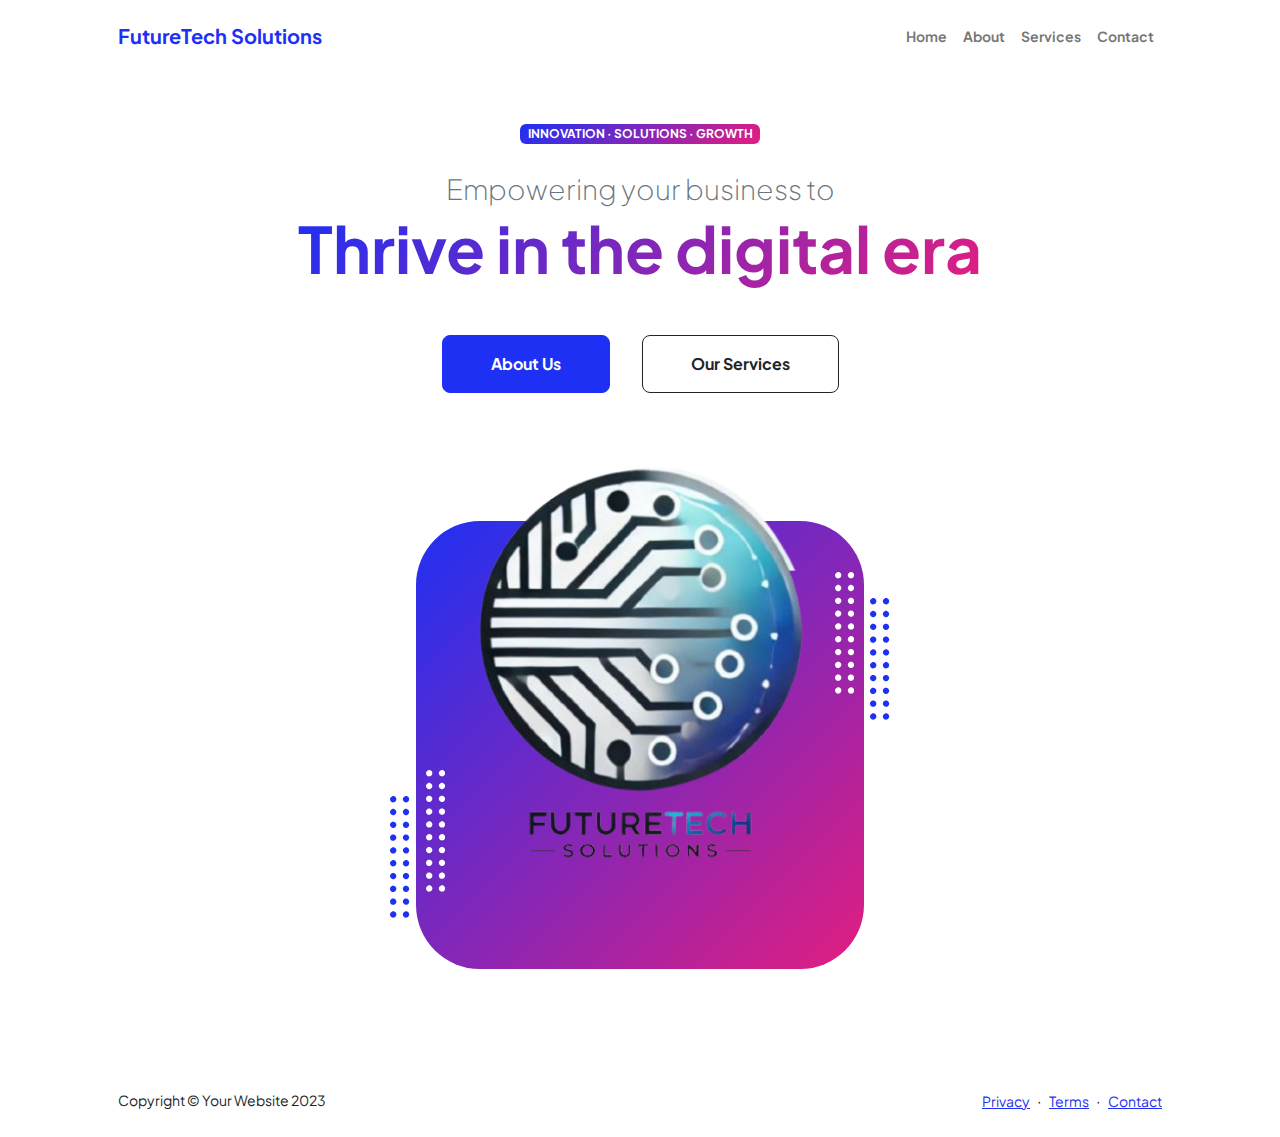
<file: S70371- lab 8 exercise/index.html>
<!DOCTYPE html>
<html lang="en">
    <head>
        <meta charset="utf-8" />
        <meta name="viewport" content="width=device-width, initial-scale=1, shrink-to-fit=no" />
        <meta name="description" content="FutureTech Solutions" />
        <meta name="author" content="FutureTech Solutions" />
        <title>FutureTech Solutions</title>
        <!-- Favicon-->
        <link rel="icon" type="image/x-icon" href="assets/favicon.ico" />
        <!-- Custom Google font-->
        <link rel="preconnect" href="https://fonts.googleapis.com" />
        <link rel="preconnect" href="https://fonts.gstatic.com" crossorigin />
        <link href="https://fonts.googleapis.com/css2?family=Plus+Jakarta+Sans:wght@100;200;300;400;500;600;700;800;900&amp;display=swap" rel="stylesheet" />
        <!-- Bootstrap icons-->
        <link href="https://cdn.jsdelivr.net/npm/bootstrap-icons@1.8.1/font/bootstrap-icons.css" rel="stylesheet" />
        <!-- Core theme CSS (includes Bootstrap)-->
        <link href="css/styles.css" rel="stylesheet" />
    </head>
    <body class="d-flex flex-column h-100">
        <main class="flex-shrink-0">
            <!-- Navigation-->
            <nav class="navbar navbar-expand-lg navbar-light bg-white py-3">
                <div class="container px-5">
                    <a class="navbar-brand" href="index.html"><span class="fw-bolder text-primary">FutureTech Solutions</span></a>
                    <button class="navbar-toggler" type="button" data-bs-toggle="collapse" data-bs-target="#navbarSupportedContent" aria-controls="navbarSupportedContent" aria-expanded="false" aria-label="Toggle navigation"><span class="navbar-toggler-icon"></span></button>
                    <div class="collapse navbar-collapse" id="navbarSupportedContent">
                        <ul class="navbar-nav ms-auto mb-2 mb-lg-0 small fw-bolder">
                            <li class="nav-item"><a class="nav-link" href="index.html">Home</a></li>
                            <li class="nav-item"><a class="nav-link" href="about.html">About</a></li>
                            <li class="nav-item"><a class="nav-link" href="services.html">Services</a></li>
                            <li class="nav-item"><a class="nav-link" href="contact.html">Contact</a></li>
                        </ul>
                    </div>
                </div>
            </nav>
            <!-- Header-->
            <header class="py-5">
                <div class="container px-5 pb-5">
                    <div class="row gx-5 align-items-center">
                        <div class="col-xxl-5">
                            <!-- Header text content-->
                            <div class="text-center text-xxl-start">
                                <div class="badge bg-gradient-primary-to-secondary text-white mb-4"><div class="text-uppercase">Innovation &middot; Solutions &middot; Growth</div></div>
                                <div class="fs-3 fw-light text-muted">Empowering your business to</div>
                                <h1 class="display-3 fw-bolder mb-5"><span class="text-gradient d-inline">Thrive in the digital era</span></h1>
                                <div class="d-grid gap-3 d-sm-flex justify-content-sm-center justify-content-xxl-start mb-3">
                                    <a class="btn btn-primary btn-lg px-5 py-3 me-sm-3 fs-6 fw-bolder" href="about.html">About Us</a>
                                    <a class="btn btn-outline-dark btn-lg px-5 py-3 fs-6 fw-bolder" href="services.html">Our Services</a>
                                </div>
                            </div>
                        </div>
                        <div class="col-xxl-7">
                            <!-- Header profile picture-->
                            <div class="d-flex justify-content-center mt-5 mt-xxl-0">
                                <div class="profile bg-gradient-primary-to-secondary">
                                    <!-- TIP: For best results, use a photo with a transparent background like the demo example below-->
                                    <!-- Watch a tutorial on how to do this on YouTube (link)-->
                                    <img class="profile-img logo-resize" src="logo.png" alt="..." />
                                    <div class="dots-1">
                                        <!-- SVG Dots-->
                                        <svg version="1.1" xmlns="http://www.w3.org/2000/svg" xmlns:xlink="http://www.w3.org/1999/xlink" x="0px" y="0px" viewBox="0 0 191.6 1215.4" style="enable-background: new 0 0 191.6 1215.4" xml:space="preserve">
                                            <g transform="translate(0.000000,1280.000000) scale(0.100000,-0.100000)">
                                                <path d="M227.7,12788.6c-105-35-200-141-222-248c-43-206,163-412,369-369c155,32,275,190,260,339c-11,105-90,213-190,262        C383.7,12801.6,289.7,12808.6,227.7,12788.6z"></path>
                                                <path d="M1507.7,12788.6c-151-50-253-216-222-362c25-119,136-230,254-255c194-41,395,142,375,339c-11,105-90,213-190,262        C1663.7,12801.6,1569.7,12808.6,1507.7,12788.6z"></path>
                                                <path d="M227.7,11508.6c-105-35-200-141-222-248c-43-206,163-412,369-369c155,32,275,190,260,339c-11,105-90,213-190,262        C383.7,11521.6,289.7,11528.6,227.7,11508.6z"></path>
                                                <path d="M1507.7,11508.6c-151-50-253-216-222-362c25-119,136-230,254-255c194-41,395,142,375,339c-11,105-90,213-190,262        C1663.7,11521.6,1569.7,11528.6,1507.7,11508.6z"></path>
                                                <path d="M227.7,10228.6c-105-35-200-141-222-248c-43-206,163-412,369-369c155,32,275,190,260,339c-11,105-90,213-190,262        C383.7,10241.6,289.7,10248.6,227.7,10228.6z"></path>
                                                <path d="M1507.7,10228.6c-105-35-200-141-222-248c-43-206,163-412,369-369c155,32,275,190,260,339c-11,105-90,213-190,262        C1663.7,10241.6,1569.7,10248.6,1507.7,10228.6z"></path>
                                                <path d="M227.7,8948.6c-105-35-200-141-222-248c-43-206,163-412,369-369c155,32,275,190,260,339c-11,105-90,213-190,262        C383.7,8961.6,289.7,8968.6,227.7,8948.6z"></path>
                                                <path d="M1507.7,8948.6c-105-35-200-141-222-248c-43-206,163-412,369-369c155,32,275,190,260,339c-11,105-90,213-190,262        C1663.7,8961.6,1569.7,8968.6,1507.7,8948.6z"></path>
                                                <path d="M227.7,7668.6c-105-35-200-141-222-248c-43-206,163-412,369-369c155,32,275,190,260,339c-11,105-90,213-190,262        C383.7,7681.6,289.7,7688.6,227.7,7668.6z"></path>
                                                <path d="M1507.7,7668.6c-105-35-200-141-222-248c-43-206,163-412,369-369c155,32,275,190,260,339c-11,105-90,213-190,262        C1663.7,7681.6,1569.7,7688.6,1507.7,7668.6z"></path>
                                                <path d="M227.7,6388.6c-105-35-200-141-222-248c-43-206,163-412,369-369c155,32,275,190,260,339c-11,105-90,213-190,262        C383.7,6401.6,289.7,6408.6,227.7,6388.6z"></path>
                                                <path d="M1507.7,6388.6c-105-35-200-141-222-248c-43-206,163-412,369-369c155,32,275,190,260,339c-11,105-90,213-190,262        C1663.7,6401.6,1569.7,6408.6,1507.7,6388.6z"></path>
                                                <path d="M227.7,5108.6c-105-35-200-141-222-248c-43-206,163-412,369-369c155,32,275,190,260,339c-11,105-90,213-190,262        C383.7,5121.6,289.7,5128.6,227.7,5108.6z"></path>
                                                <path d="M1507.7,5108.6c-105-35-200-141-222-248c-43-206,163-412,369-369c155,32,275,190,260,339c-11,105-90,213-190,262        C1663.7,5121.6,1569.7,5128.6,1507.7,5108.6z"></path>
                                                <path d="M227.7,3828.6c-105-35-200-141-222-248c-43-206,163-412,369-369c155,32,275,190,260,339c-11,105-90,213-190,262        C383.7,3841.6,289.7,3848.6,227.7,3828.6z"></path>
                                                <path d="M1507.7,3828.6c-105-35-200-141-222-248c-43-206,163-412,369-369c155,32,275,190,260,339c-11,105-90,213-190,262        C1663.7,3841.6,1569.7,3848.6,1507.7,3828.6z"></path>
                                                <path d="M227.7,2548.6c-105-35-200-141-222-248c-43-206,163-412,369-369c155,32,275,190,260,339c-11,105-90,213-190,262        C383.7,2561.6,289.7,2568.6,227.7,2548.6z"></path>
                                                <path d="M1507.7,2548.6c-105-35-200-141-222-248c-43-206,163-412,369-369c155,32,275,190,260,339c-11,105-90,213-190,262        C1663.7,2561.6,1569.7,2568.6,1507.7,2548.6z"></path>
                                                <path d="M227.7,1268.6c-105-35-200-141-222-248c-43-206,163-412,369-369c155,32,275,190,260,339c-11,105-90,213-190,262        C383.7,1281.6,289.7,1288.6,227.7,1268.6z"></path>
                                                <path d="M1507.7,1268.6c-105-35-200-141-222-248c-43-206,163-412,369-369c155,32,275,190,260,339c-11,105-90,213-190,262        C1663.7,1281.6,1569.7,1288.6,1507.7,1268.6z"></path>
                                            </g>
                                        </svg>
                                        <!-- END of SVG dots-->
                                    </div>
                                    <div class="dots-2">
                                        <!-- SVG Dots-->
                                        <svg version="1.1" xmlns="http://www.w3.org/2000/svg" xmlns:xlink="http://www.w3.org/1999/xlink" x="0px" y="0px" viewBox="0 0 191.6 1215.4" style="enable-background: new 0 0 191.6 1215.4" xml:space="preserve">
                                            <g transform="translate(0.000000,1280.000000) scale(0.100000,-0.100000)">
                                                <path d="M227.7,12788.6c-105-35-200-141-222-248c-43-206,163-412,369-369c155,32,275,190,260,339c-11,105-90,213-190,262        C383.7,12801.6,289.7,12808.6,227.7,12788.6z"></path>
                                                <path d="M1507.7,12788.6c-151-50-253-216-222-362c25-119,136-230,254-255c194-41,395,142,375,339c-11,105-90,213-190,262        C1663.7,12801.6,1569.7,12808.6,1507.7,12788.6z"></path>
                                                <path d="M227.7,11508.6c-105-35-200-141-222-248c-43-206,163-412,369-369c155,32,275,190,260,339c-11,105-90,213-190,262        C383.7,11521.6,289.7,11528.6,227.7,11508.6z"></path>
                                                <path d="M1507.7,11508.6c-151-50-253-216-222-362c25-119,136-230,254-255c194-41,395,142,375,339c-11,105-90,213-190,262        C1663.7,11521.6,1569.7,11528.6,1507.7,11508.6z"></path>
                                                <path d="M227.7,10228.6c-105-35-200-141-222-248c-43-206,163-412,369-369c155,32,275,190,260,339c-11,105-90,213-190,262        C383.7,10241.6,289.7,10248.6,227.7,10228.6z"></path>
                                                <path d="M1507.7,10228.6c-105-35-200-141-222-248c-43-206,163-412,369-369c155,32,275,190,260,339c-11,105-90,213-190,262        C1663.7,10241.6,1569.7,10248.6,1507.7,10228.6z"></path>
                                                <path d="M227.7,8948.6c-105-35-200-141-222-248c-43-206,163-412,369-369c155,32,275,190,260,339c-11,105-90,213-190,262        C383.7,8961.6,289.7,8968.6,227.7,8948.6z"></path>
                                                <path d="M1507.7,8948.6c-105-35-200-141-222-248c-43-206,163-412,369-369c155,32,275,190,260,339c-11,105-90,213-190,262        C1663.7,8961.6,1569.7,8968.6,1507.7,8948.6z"></path>
                                                <path d="M227.7,7668.6c-105-35-200-141-222-248c-43-206,163-412,369-369c155,32,275,190,260,339c-11,105-90,213-190,262        C383.7,7681.6,289.7,7688.6,227.7,7668.6z"></path>
                                                <path d="M1507.7,7668.6c-105-35-200-141-222-248c-43-206,163-412,369-369c155,32,275,190,260,339c-11,105-90,213-190,262        C1663.7,7681.6,1569.7,7688.6,1507.7,7668.6z"></path>
                                                <path d="M227.7,6388.6c-105-35-200-141-222-248c-43-206,163-412,369-369c155,32,275,190,260,339c-11,105-90,213-190,262        C383.7,6401.6,289.7,6408.6,227.7,6388.6z"></path>
                                                <path d="M1507.7,6388.6c-105-35-200-141-222-248c-43-206,163-412,369-369c155,32,275,190,260,339c-11,105-90,213-190,262        C1663.7,6401.6,1569.7,6408.6,1507.7,6388.6z"></path>
                                                <path d="M227.7,5108.6c-105-35-200-141-222-248c-43-206,163-412,369-369c155,32,275,190,260,339c-11,105-90,213-190,262        C383.7,5121.6,289.7,5128.6,227.7,5108.6z"></path>
                                                <path d="M1507.7,5108.6c-105-35-200-141-222-248c-43-206,163-412,369-369c155,32,275,190,260,339c-11,105-90,213-190,262        C1663.7,5121.6,1569.7,5128.6,1507.7,5108.6z"></path>
                                                <path d="M227.7,3828.6c-105-35-200-141-222-248c-43-206,163-412,369-369c155,32,275,190,260,339c-11,105-90,213-190,262        C383.7,3841.6,289.7,3848.6,227.7,3828.6z"></path>
                                                <path d="M1507.7,3828.6c-105-35-200-141-222-248c-43-206,163-412,369-369c155,32,275,190,260,339c-11,105-90,213-190,262        C1663.7,3841.6,1569.7,3848.6,1507.7,3828.6z"></path>
                                                <path d="M227.7,2548.6c-105-35-200-141-222-248c-43-206,163-412,369-369c155,32,275,190,260,339c-11,105-90,213-190,262        C383.7,2561.6,289.7,2568.6,227.7,2548.6z"></path>
                                                <path d="M1507.7,2548.6c-105-35-200-141-222-248c-43-206,163-412,369-369c155,32,275,190,260,339c-11,105-90,213-190,262        C1663.7,2561.6,1569.7,2568.6,1507.7,2548.6z"></path>
                                                <path d="M227.7,1268.6c-105-35-200-141-222-248c-43-206,163-412,369-369c155,32,275,190,260,339c-11,105-90,213-190,262        C383.7,1281.6,289.7,1288.6,227.7,1268.6z"></path>
                                                <path d="M1507.7,1268.6c-105-35-200-141-222-248c-43-206,163-412,369-369c155,32,275,190,260,339c-11,105-90,213-190,262        C1663.7,1281.6,1569.7,1288.6,1507.7,1268.6z"></path>
                                            </g>
                                        </svg>
                                        <!-- END of SVG dots-->
                                    </div>
                                    <div class="dots-3">
                                        <!-- SVG Dots-->
                                        <svg version="1.1" xmlns="http://www.w3.org/2000/svg" xmlns:xlink="http://www.w3.org/1999/xlink" x="0px" y="0px" viewBox="0 0 191.6 1215.4" style="enable-background: new 0 0 191.6 1215.4" xml:space="preserve">
                                            <g transform="translate(0.000000,1280.000000) scale(0.100000,-0.100000)">
                                                <path d="M227.7,12788.6c-105-35-200-141-222-248c-43-206,163-412,369-369c155,32,275,190,260,339c-11,105-90,213-190,262        C383.7,12801.6,289.7,12808.6,227.7,12788.6z"></path>
                                                <path d="M1507.7,12788.6c-151-50-253-216-222-362c25-119,136-230,254-255c194-41,395,142,375,339c-11,105-90,213-190,262        C1663.7,12801.6,1569.7,12808.6,1507.7,12788.6z"></path>
                                                <path d="M227.7,11508.6c-105-35-200-141-222-248c-43-206,163-412,369-369c155,32,275,190,260,339c-11,105-90,213-190,262        C383.7,11521.6,289.7,11528.6,227.7,11508.6z"></path>
                                                <path d="M1507.7,11508.6c-151-50-253-216-222-362c25-119,136-230,254-255c194-41,395,142,375,339c-11,105-90,213-190,262        C1663.7,11521.6,1569.7,11528.6,1507.7,11508.6z"></path>
                                                <path d="M227.7,10228.6c-105-35-200-141-222-248c-43-206,163-412,369-369c155,32,275,190,260,339c-11,105-90,213-190,262        C383.7,10241.6,289.7,10248.6,227.7,10228.6z"></path>
                                                <path d="M1507.7,10228.6c-105-35-200-141-222-248c-43-206,163-412,369-369c155,32,275,190,260,339c-11,105-90,213-190,262        C1663.7,10241.6,1569.7,10248.6,1507.7,10228.6z"></path>
                                                <path d="M227.7,8948.6c-105-35-200-141-222-248c-43-206,163-412,369-369c155,32,275,190,260,339c-11,105-90,213-190,262        C383.7,8961.6,289.7,8968.6,227.7,8948.6z"></path>
                                                <path d="M1507.7,8948.6c-105-35-200-141-222-248c-43-206,163-412,369-369c155,32,275,190,260,339c-11,105-90,213-190,262        C1663.7,8961.6,1569.7,8968.6,1507.7,8948.6z"></path>
                                                <path d="M227.7,7668.6c-105-35-200-141-222-248c-43-206,163-412,369-369c155,32,275,190,260,339c-11,105-90,213-190,262        C383.7,7681.6,289.7,7688.6,227.7,7668.6z"></path>
                                                <path d="M1507.7,7668.6c-105-35-200-141-222-248c-43-206,163-412,369-369c155,32,275,190,260,339c-11,105-90,213-190,262        C1663.7,7681.6,1569.7,7688.6,1507.7,7668.6z"></path>
                                                <path d="M227.7,6388.6c-105-35-200-141-222-248c-43-206,163-412,369-369c155,32,275,190,260,339c-11,105-90,213-190,262        C383.7,6401.6,289.7,6408.6,227.7,6388.6z"></path>
                                                <path d="M1507.7,6388.6c-105-35-200-141-222-248c-43-206,163-412,369-369c155,32,275,190,260,339c-11,105-90,213-190,262        C1663.7,6401.6,1569.7,6408.6,1507.7,6388.6z"></path>
                                                <path d="M227.7,5108.6c-105-35-200-141-222-248c-43-206,163-412,369-369c155,32,275,190,260,339c-11,105-90,213-190,262        C383.7,5121.6,289.7,5128.6,227.7,5108.6z"></path>
                                                <path d="M1507.7,5108.6c-105-35-200-141-222-248c-43-206,163-412,369-369c155,32,275,190,260,339c-11,105-90,213-190,262        C1663.7,5121.6,1569.7,5128.6,1507.7,5108.6z"></path>
                                                <path d="M227.7,3828.6c-105-35-200-141-222-248c-43-206,163-412,369-369c155,32,275,190,260,339c-11,105-90,213-190,262        C383.7,3841.6,289.7,3848.6,227.7,3828.6z"></path>
                                                <path d="M1507.7,3828.6c-105-35-200-141-222-248c-43-206,163-412,369-369c155,32,275,190,260,339c-11,105-90,213-190,262        C1663.7,3841.6,1569.7,3848.6,1507.7,3828.6z"></path>
                                                <path d="M227.7,2548.6c-105-35-200-141-222-248c-43-206,163-412,369-369c155,32,275,190,260,339c-11,105-90,213-190,262        C383.7,2561.6,289.7,2568.6,227.7,2548.6z"></path>
                                                <path d="M1507.7,2548.6c-105-35-200-141-222-248c-43-206,163-412,369-369c155,32,275,190,260,339c-11,105-90,213-190,262        C1663.7,2561.6,1569.7,2568.6,1507.7,2548.6z"></path>
                                                <path d="M227.7,1268.6c-105-35-200-141-222-248c-43-206,163-412,369-369c155,32,275,190,260,339c-11,105-90,213-190,262        C383.7,1281.6,289.7,1288.6,227.7,1268.6z"></path>
                                                <path d="M1507.7,1268.6c-105-35-200-141-222-248c-43-206,163-412,369-369c155,32,275,190,260,339c-11,105-90,213-190,262        C1663.7,1281.6,1569.7,1288.6,1507.7,1268.6z"></path>
                                            </g>
                                        </svg>
                                        <!-- END of SVG dots-->
                                    </div>
                                    <div class="dots-4">
                                        <!-- SVG Dots-->
                                        <svg version="1.1" xmlns="http://www.w3.org/2000/svg" xmlns:xlink="http://www.w3.org/1999/xlink" x="0px" y="0px" viewBox="0 0 191.6 1215.4" style="enable-background: new 0 0 191.6 1215.4" xml:space="preserve">
                                            <g transform="translate(0.000000,1280.000000) scale(0.100000,-0.100000)">
                                                <path d="M227.7,12788.6c-105-35-200-141-222-248c-43-206,163-412,369-369c155,32,275,190,260,339c-11,105-90,213-190,262        C383.7,12801.6,289.7,12808.6,227.7,12788.6z"></path>
                                                <path d="M1507.7,12788.6c-151-50-253-216-222-362c25-119,136-230,254-255c194-41,395,142,375,339c-11,105-90,213-190,262        C1663.7,12801.6,1569.7,12808.6,1507.7,12788.6z"></path>
                                                <path d="M227.7,11508.6c-105-35-200-141-222-248c-43-206,163-412,369-369c155,32,275,190,260,339c-11,105-90,213-190,262        C383.7,11521.6,289.7,11528.6,227.7,11508.6z"></path>
                                                <path d="M1507.7,11508.6c-151-50-253-216-222-362c25-119,136-230,254-255c194-41,395,142,375,339c-11,105-90,213-190,262        C1663.7,11521.6,1569.7,11528.6,1507.7,11508.6z"></path>
                                                <path d="M227.7,10228.6c-105-35-200-141-222-248c-43-206,163-412,369-369c155,32,275,190,260,339c-11,105-90,213-190,262        C383.7,10241.6,289.7,10248.6,227.7,10228.6z"></path>
                                                <path d="M1507.7,10228.6c-105-35-200-141-222-248c-43-206,163-412,369-369c155,32,275,190,260,339c-11,105-90,213-190,262        C1663.7,10241.6,1569.7,10248.6,1507.7,10228.6z"></path>
                                                <path d="M227.7,8948.6c-105-35-200-141-222-248c-43-206,163-412,369-369c155,32,275,190,260,339c-11,105-90,213-190,262        C383.7,8961.6,289.7,8968.6,227.7,8948.6z"></path>
                                                <path d="M1507.7,8948.6c-105-35-200-141-222-248c-43-206,163-412,369-369c155,32,275,190,260,339c-11,105-90,213-190,262        C1663.7,8961.6,1569.7,8968.6,1507.7,8948.6z"></path>
                                                <path d="M227.7,7668.6c-105-35-200-141-222-248c-43-206,163-412,369-369c155,32,275,190,260,339c-11,105-90,213-190,262        C383.7,7681.6,289.7,7688.6,227.7,7668.6z"></path>
                                                <path d="M1507.7,7668.6c-105-35-200-141-222-248c-43-206,163-412,369-369c155,32,275,190,260,339c-11,105-90,213-190,262        C1663.7,7681.6,1569.7,7688.6,1507.7,7668.6z"></path>
                                                <path d="M227.7,6388.6c-105-35-200-141-222-248c-43-206,163-412,369-369c155,32,275,190,260,339c-11,105-90,213-190,262        C383.7,6401.6,289.7,6408.6,227.7,6388.6z"></path>
                                                <path d="M1507.7,6388.6c-105-35-200-141-222-248c-43-206,163-412,369-369c155,32,275,190,260,339c-11,105-90,213-190,262        C1663.7,6401.6,1569.7,6408.6,1507.7,6388.6z"></path>
                                                <path d="M227.7,5108.6c-105-35-200-141-222-248c-43-206,163-412,369-369c155,32,275,190,260,339c-11,105-90,213-190,262        C383.7,5121.6,289.7,5128.6,227.7,5108.6z"></path>
                                                <path d="M1507.7,5108.6c-105-35-200-141-222-248c-43-206,163-412,369-369c155,32,275,190,260,339c-11,105-90,213-190,262        C1663.7,5121.6,1569.7,5128.6,1507.7,5108.6z"></path>
                                                <path d="M227.7,3828.6c-105-35-200-141-222-248c-43-206,163-412,369-369c155,32,275,190,260,339c-11,105-90,213-190,262        C383.7,3841.6,289.7,3848.6,227.7,3828.6z"></path>
                                                <path d="M1507.7,3828.6c-105-35-200-141-222-248c-43-206,163-412,369-369c155,32,275,190,260,339c-11,105-90,213-190,262        C1663.7,3841.6,1569.7,3848.6,1507.7,3828.6z"></path>
                                                <path d="M227.7,2548.6c-105-35-200-141-222-248c-43-206,163-412,369-369c155,32,275,190,260,339c-11,105-90,213-190,262        C383.7,2561.6,289.7,2568.6,227.7,2548.6z"></path>
                                                <path d="M1507.7,2548.6c-105-35-200-141-222-248c-43-206,163-412,369-369c155,32,275,190,260,339c-11,105-90,213-190,262        C1663.7,2561.6,1569.7,2568.6,1507.7,2548.6z"></path>
                                                <path d="M227.7,1268.6c-105-35-200-141-222-248c-43-206,163-412,369-369c155,32,275,190,260,339c-11,105-90,213-190,262        C383.7,1281.6,289.7,1288.6,227.7,1268.6z"></path>
                                                <path d="M1507.7,1268.6c-105-35-200-141-222-248c-43-206,163-412,369-369c155,32,275,190,260,339c-11,105-90,213-190,262        C1663.7,1281.6,1569.7,1288.6,1507.7,1268.6z"></path>
                                            </g>
                                        </svg>
                                        <!-- END of SVG dots-->
                                    </div>
                                </div>
                            </div>
                        </div>
                    </div>
                </div>
            </header>
        </main>
        <!-- Footer-->
        <footer class="bg-white py-4 mt-auto">
            <div class="container px-5">
                <div class="row align-items-center justify-content-between flex-column flex-sm-row">
                    <div class="col-auto"><div class="small m-0">Copyright &copy; Your Website 2023</div></div>
                    <div class="col-auto">
                        <a class="small" href="#!">Privacy</a>
                        <span class="mx-1">&middot;</span>
                        <a class="small" href="#!">Terms</a>
                        <span class="mx-1">&middot;</span>
                        <a class="small" href="#!">Contact</a>
                    </div>
                </div>
            </div>
        </footer>
        <!-- Bootstrap core JS-->
        <script src="https://cdn.jsdelivr.net/npm/bootstrap@5.2.3/dist/js/bootstrap.bundle.min.js"></script>
        <!-- Core theme JS-->
        <script src="js/scripts.js"></script>
    </body>
</html>
</file>
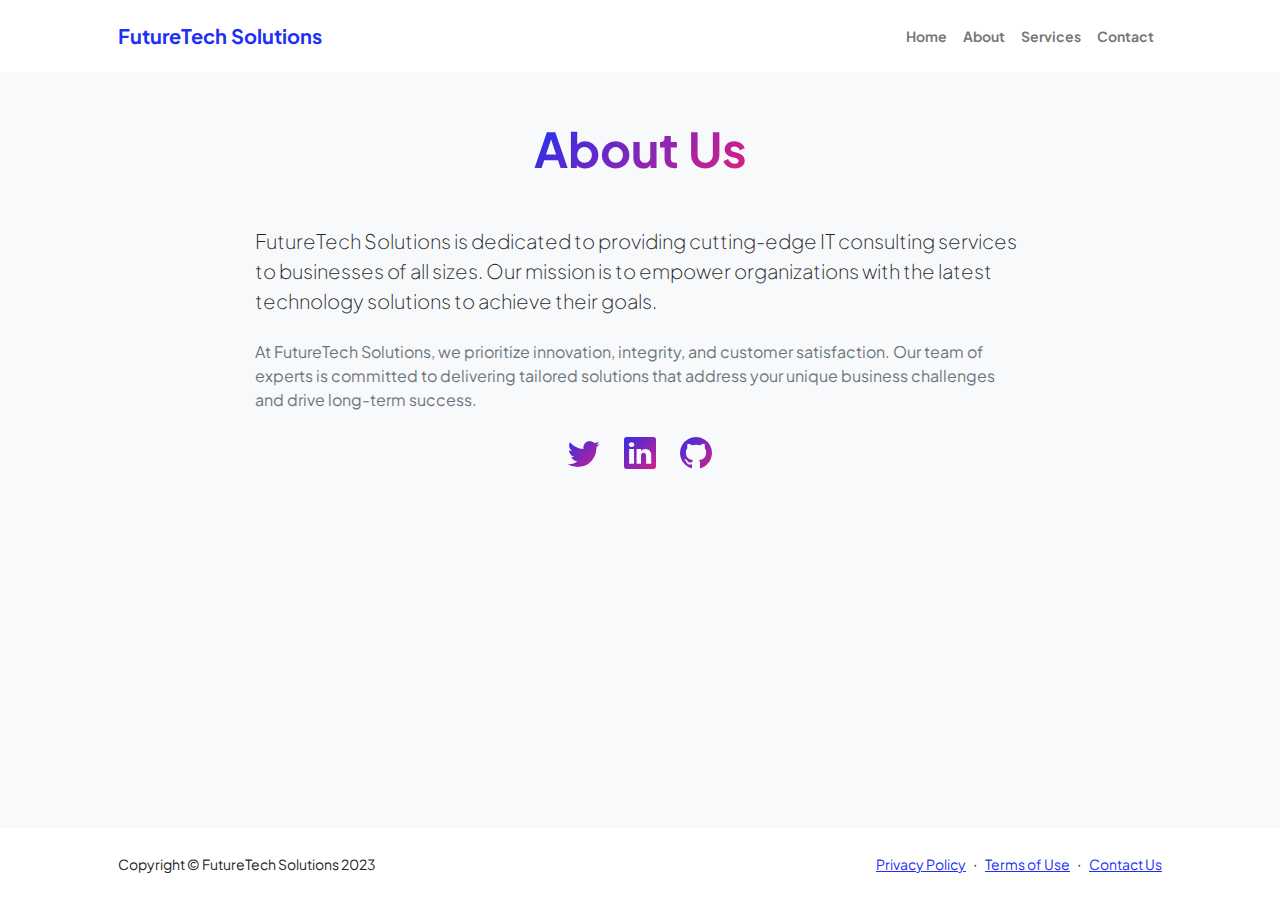
<file: S70371- lab 8 exercise/about.html>
<!DOCTYPE html>
<html lang="en">
<head>
    <meta charset="utf-8" />
    <meta name="viewport" content="width=device-width, initial-scale=1, shrink-to-fit=no" />
    <meta name="description" content="FutureTech Solutions - IT Consulting Services" />
    <meta name="author" content="FutureTech Solutions" />
    <title>FutureTech Solutions - About Us</title>
    <!-- Favicon-->
    <link rel="icon" type="image/x-icon" href="assets/favicon.ico" />
    <!-- Custom Google font-->
    <link rel="preconnect" href="https://fonts.googleapis.com" />
    <link rel="preconnect" href="https://fonts.gstatic.com" crossorigin />
    <link href="https://fonts.googleapis.com/css2?family=Plus+Jakarta+Sans:wght@100;200;300;400;500;600;700;800;900&amp;display=swap" rel="stylesheet" />
    <!-- Bootstrap icons-->
    <link href="https://cdn.jsdelivr.net/npm/bootstrap-icons@1.8.1/font/bootstrap-icons.css" rel="stylesheet" />
    <!-- Core theme CSS (includes Bootstrap)-->
    <link href="css/styles.css" rel="stylesheet" />
</head>
<body class="d-flex flex-column h-100 bg-light">
    <main class="flex-shrink-0">
        <!-- Navigation-->
        <nav class="navbar navbar-expand-lg navbar-light bg-white py-3">
            <div class="container px-5">
                <a class="navbar-brand" href="index.html"><span class="fw-bolder text-primary">FutureTech Solutions</span></a>
                <button class="navbar-toggler" type="button" data-bs-toggle="collapse" data-bs-target="#navbarSupportedContent" aria-controls="navbarSupportedContent" aria-expanded="false" aria-label="Toggle navigation"><span class="navbar-toggler-icon"></span></button>
                <div class="collapse navbar-collapse" id="navbarSupportedContent">
                    <ul class="navbar-nav ms-auto mb-2 mb-lg-0 small fw-bolder">
                        <li class="nav-item"><a class="nav-link" href="index.html">Home</a></li>
                        <li class="nav-item"><a class="nav-link" href="about.html">About</a></li>
                        <li class="nav-item"><a class="nav-link" href="services.html">Services</a></li>
                        <li class="nav-item"><a class="nav-link" href="contact.html">Contact</a></li>
                    </ul>
                </div>
            </div>
        </nav>
        <!-- About Section -->
        <div class="container px-5 my-5" id="about">
            <div class="text-center mb-5">
                <h1 class="display-5 fw-bolder mb-0"><span class="text-gradient d-inline">About Us</span></h1>
            </div>
            <div class="row gx-5 justify-content-center">
                <div class="col-lg-11 col-xl-9 col-xxl-8">
                    <section>
                        <p class="lead fw-light mb-4">
                            FutureTech Solutions is dedicated to providing cutting-edge IT consulting services to businesses of all sizes. 
                            Our mission is to empower organizations with the latest technology solutions to achieve their goals.
                        </p>
                        <p class="text-muted">
                            At FutureTech Solutions, we prioritize innovation, integrity, and customer satisfaction. 
                            Our team of experts is committed to delivering tailored solutions that address your unique business challenges and drive long-term success.
                        </p>
                        <div class="d-flex justify-content-center fs-2 gap-4">
                            <a class="text-gradient" href="#!"><i class="bi bi-twitter"></i></a>
                            <a class="text-gradient" href="#!"><i class="bi bi-linkedin"></i></a>
                            <a class="text-gradient" href="#!"><i class="bi bi-github"></i></a>
                        </div>
                    </section>
                </div>
            </div>
        </div>
    </main>
    <!-- Footer-->
    <footer class="bg-white py-4 mt-auto">
        <div class="container px-5">
            <div class="row align-items-center justify-content-between flex-column flex-sm-row">
                <div class="col-auto"><div class="small m-0">Copyright &copy; FutureTech Solutions 2023</div></div>
                <div class="col-auto">
                    <a class="small" href="#!">Privacy Policy</a>
                    <span class="mx-1">&middot;</span>
                    <a class="small" href="#!">Terms of Use</a>
                    <span class="mx-1">&middot;</span>
                    <a class="small" href="#!">Contact Us</a>
                </div>
            </div>
        </div>
    </footer>
    <!-- Bootstrap core JS-->
    <script src="https://cdn.jsdelivr.net/npm/bootstrap@5.2.3/dist/js/bootstrap.bundle.min.js"></script>
    <!-- Core theme JS-->
    <script src="js/scripts.js"></script>
</body>
</html>
</file>
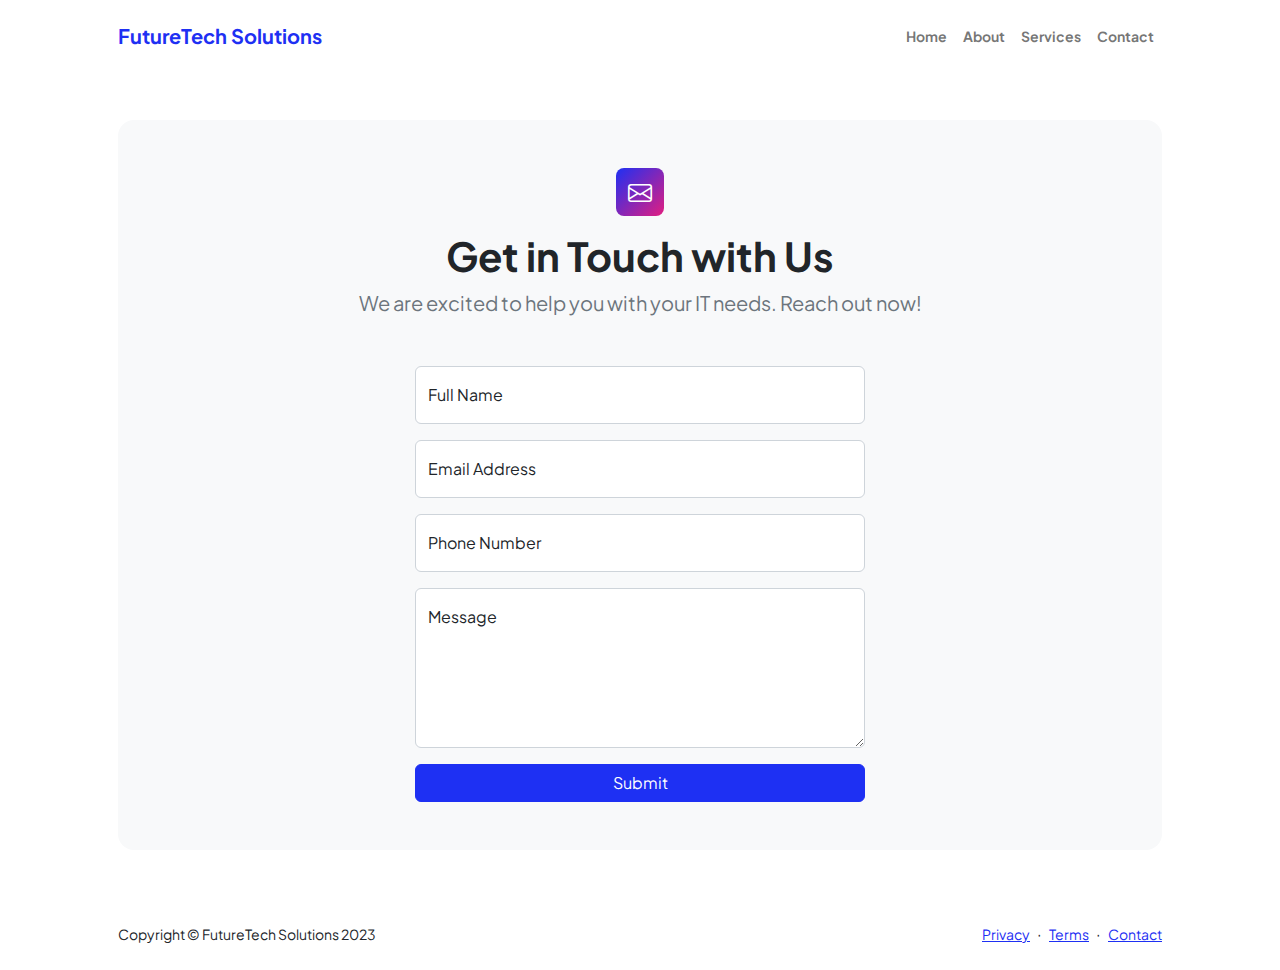
<file: S70371- lab 8 exercise/contact.html>
<!DOCTYPE html>
<html lang="en">
    <head>
        <meta charset="utf-8" />
        <meta name="viewport" content="width=device-width, initial-scale=1, shrink-to-fit=no" />
        <meta name="description" content />
        <meta name="author" content />
        <title>FutureTech Solutions - Contact Us</title>
        <!-- Favicon-->
        <link rel="icon" type="image/x-icon" href="assets/favicon.ico" />
        <!-- Custom Google font-->
        <link rel="preconnect" href="https://fonts.googleapis.com" />
        <link rel="preconnect" href="https://fonts.gstatic.com" crossorigin />
        <link href="https://fonts.googleapis.com/css2?family=Plus+Jakarta+Sans:wght@100;200;300;400;500;600;700;800;900&amp;display=swap" rel="stylesheet" />
        <!-- Bootstrap icons-->
        <link href="https://cdn.jsdelivr.net/npm/bootstrap-icons@1.8.1/font/bootstrap-icons.css" rel="stylesheet" />
        <!-- Core theme CSS (includes Bootstrap)-->
        <link href="css/styles.css" rel="stylesheet" />
    </head>
    <body class="d-flex flex-column">
        <main class="flex-shrink-0">
            <!-- Navigation-->
            <nav class="navbar navbar-expand-lg navbar-light bg-white py-3">
                <div class="container px-5">
                    <a class="navbar-brand" href="index.html"><span class="fw-bolder text-primary">FutureTech Solutions</span></a>
                    <button class="navbar-toggler" type="button" data-bs-toggle="collapse" data-bs-target="#navbarSupportedContent" aria-controls="navbarSupportedContent" aria-expanded="false" aria-label="Toggle navigation"><span class="navbar-toggler-icon"></span></button>
                    <div class="collapse navbar-collapse" id="navbarSupportedContent">
                        <ul class="navbar-nav ms-auto mb-2 mb-lg-0 small fw-bolder">
                            <li class="nav-item"><a class="nav-link" href="index.html">Home</a></li>
                            <li class="nav-item"><a class="nav-link" href="about.html">About</a></li>
                            <li class="nav-item"><a class="nav-link" href="services.html">Services</a></li>
                            <li class="nav-item"><a class="nav-link" href="contact.html">Contact</a></li>
                        </ul>
                    </div>
                </div>
            </nav>
            <!-- Page content-->
            <section class="py-5">
                <div class="container px-5">
                    <!-- Contact form-->
                    <div class="bg-light rounded-4 py-5 px-4 px-md-5">
                        <div class="text-center mb-5">
                            <div class="feature bg-primary bg-gradient-primary-to-secondary text-white rounded-3 mb-3"><i class="bi bi-envelope"></i></div>
                            <h1 class="fw-bolder">Get in Touch with Us</h1>
                            <p class="lead fw-normal text-muted mb-0">We are excited to help you with your IT needs. Reach out now!</p>
                        </div>
                        <div class="row gx-5 justify-content-center">
                            <div class="col-lg-8 col-xl-6">
                                <!-- Contact Form -->
                                <form id="contactForm" data-sb-form-api-token="API_TOKEN">
    <!-- Name input-->
    <div class="form-floating mb-3">
        <input class="form-control" id="name" type="text" placeholder="Enter your full name..." data-sb-validations="required" required />
        <label for="name">Full Name</label>
        <div class="invalid-feedback">Your name is required.</div>
    </div>
    <!-- Email address input-->
    <div class="form-floating mb-3">
        <input class="form-control" id="email" type="email" placeholder="name@example.com" data-sb-validations="required,email" required />
        <label for="email">Email Address</label>
        <div class="invalid-feedback">An email is required.</div>
        <div class="invalid-feedback">Please enter a valid email.</div>
    </div>
    <!-- Phone number input-->
    <div class="form-floating mb-3">
        <input class="form-control" id="phone" type="tel" placeholder="(123) 456-7890" data-sb-validations="required" required />
        <label for="phone">Phone Number</label>
        <div class="invalid-feedback">A phone number is required.</div>
    </div>
    <!-- Message input-->
    <div class="form-floating mb-3">
        <textarea class="form-control" id="message" type="text" placeholder="Write your message here..." style="height: 10rem" data-sb-validations="required" required></textarea>
        <label for="message">Message</label>
        <div class="invalid-feedback">Please provide a message.</div>
    </div>
    <!-- Submit Button-->
    <div class="d-grid">
        <button class="btn btn-primary" type="submit">Submit</button>
    </div>
</form>
                            </div>
                        </div>
                    </div>
                </div>
            </section>
        </main>
        <!-- Footer-->
        <footer class="bg-white py-4 mt-auto">
            <div class="container px-5">
                <div class="row align-items-center justify-content-between flex-column flex-sm-row">
                    <div class="col-auto"><div class="small m-0">Copyright &copy; FutureTech Solutions 2023</div></div>
                    <div class="col-auto">
                        <a class="small" href="#!">Privacy</a>
                        <span class="mx-1">&middot;</span>
                        <a class="small" href="#!">Terms</a>
                        <span class="mx-1">&middot;</span>
                        <a class="small" href="#!">Contact</a>
                    </div>
                </div>
            </div>
        </footer>
        <!-- Bootstrap core JS-->
        <script src="https://cdn.jsdelivr.net/npm/bootstrap@5.2.3/dist/js/bootstrap.bundle.min.js"></script>
        <!-- Core theme JS-->
        <script src="js/scripts.js"></script>
        <script src="https://cdn.startbootstrap.com/sb-forms-latest.js"></script>
	<script>
  document.getElementById("contactForm").addEventListener("submit", function(event) {
      event.preventDefault(); // Prevent form submission for testing
      
      // Check each field for errors
      var name = document.getElementById("name");
      if (!name.value.trim()) {
          name.classList.add("is-invalid");
      } else {
          name.classList.remove("is-invalid");
      }

      // Repeat similar logic for other fields (email, phone, message)
      
  });
</script>
    </body>
</html>
</file>
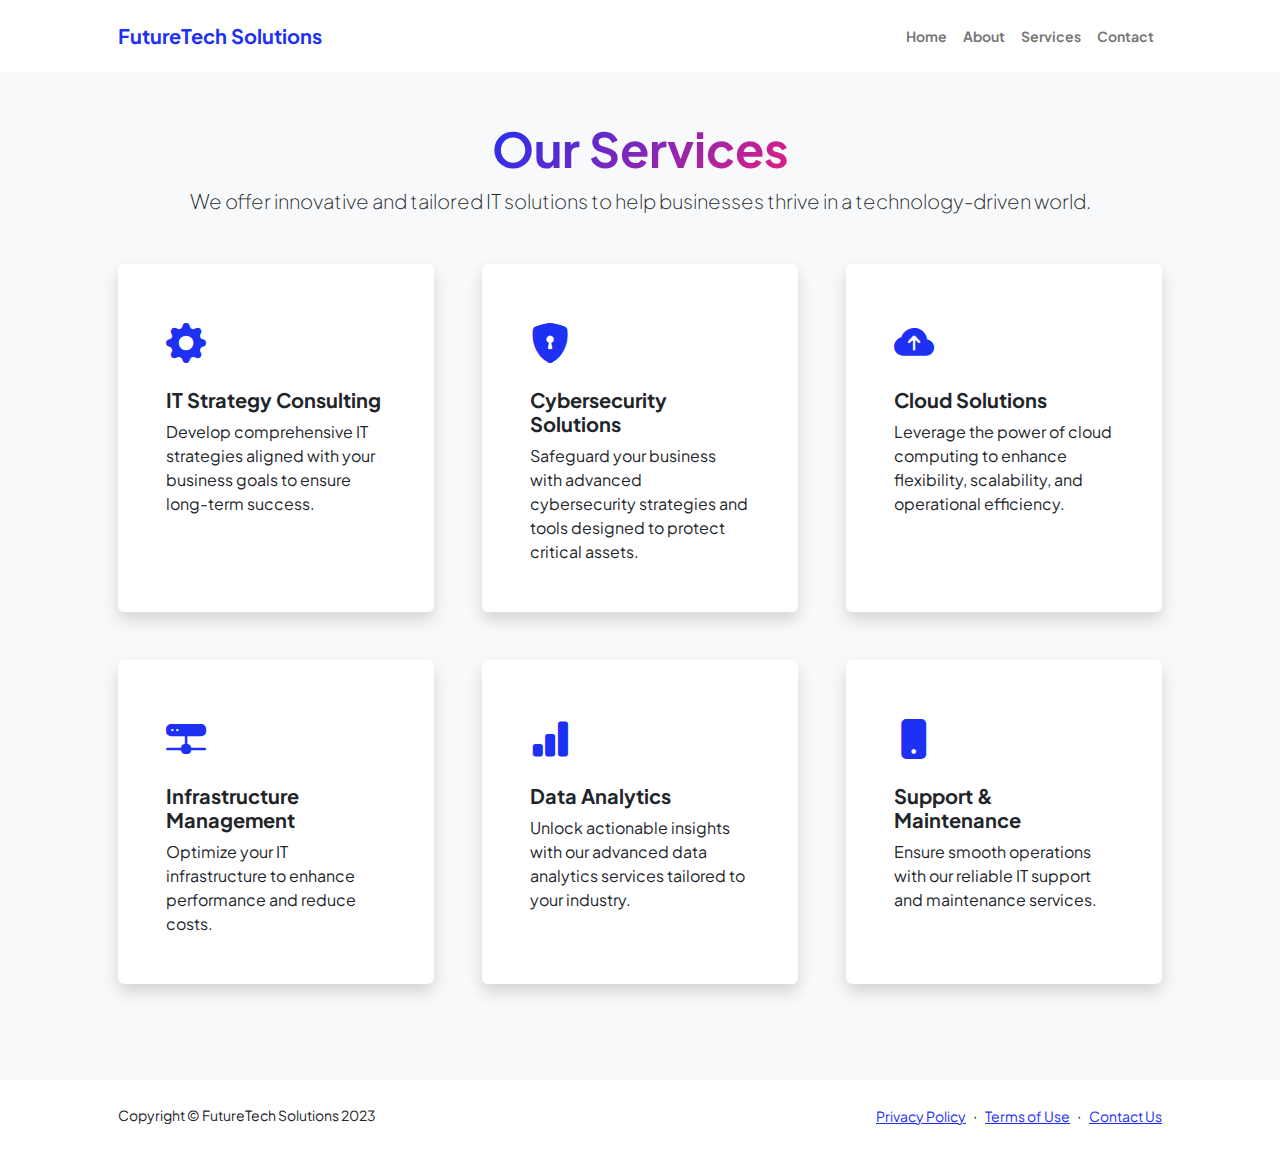
<file: S70371- lab 8 exercise/services.html>
<!DOCTYPE html>
<html lang="en">
    <head>
        <meta charset="utf-8" />
        <meta name="viewport" content="width=device-width, initial-scale=1, shrink-to-fit=no" />
        <meta name="description" content="FutureTech Solutions - IT Services" />
        <meta name="author" content="FutureTech Solutions" />
        <title>FutureTech Solutions - Services</title>
        <!-- Favicon-->
        <link rel="icon" type="image/x-icon" href="assets/favicon.ico" />
        <!-- Custom Google font-->
        <link rel="preconnect" href="https://fonts.googleapis.com" />
        <link rel="preconnect" href="https://fonts.gstatic.com" crossorigin />
        <link href="https://fonts.googleapis.com/css2?family=Plus+Jakarta+Sans:wght@100;200;300;400;500;600;700;800;900&amp;display=swap" rel="stylesheet" />
        <!-- Bootstrap icons-->
        <link href="https://cdn.jsdelivr.net/npm/bootstrap-icons@1.8.1/font/bootstrap-icons.css" rel="stylesheet" />
        <!-- Core theme CSS (includes Bootstrap)-->
        <link href="css/styles.css" rel="stylesheet" />
    </head>
    <body class="d-flex flex-column h-100 bg-light">
        <main class="flex-shrink-0">
            <!-- Navigation-->
            <nav class="navbar navbar-expand-lg navbar-light bg-white py-3">
                <div class="container px-5">
                    <a class="navbar-brand" href="index.html"><span class="fw-bolder text-primary">FutureTech Solutions</span></a>
                    <button class="navbar-toggler" type="button" data-bs-toggle="collapse" data-bs-target="#navbarSupportedContent" aria-controls="navbarSupportedContent" aria-expanded="false" aria-label="Toggle navigation"><span class="navbar-toggler-icon"></span></button>
                    <div class="collapse navbar-collapse" id="navbarSupportedContent">
                        <ul class="navbar-nav ms-auto mb-2 mb-lg-0 small fw-bolder">
                            <li class="nav-item"><a class="nav-link" href="index.html">Home</a></li>
                            <li class="nav-item"><a class="nav-link" href="about.html">About</a></li>
                            <li class="nav-item"><a class="nav-link" href="services.html">Services</a></li>
                            <li class="nav-item"><a class="nav-link" href="contact.html">Contact</a></li>
                        </ul>
                    </div>
                </div>
            </nav>
            <!-- Services Section-->
            <section class="py-5" id="services">
                <div class="container px-5">
                    <div class="text-center mb-5">
                        <h2 class="display-5 fw-bolder"><span class="text-gradient d-inline">Our Services</span></h2>
                        <p class="lead fw-light mb-4">We offer innovative and tailored IT solutions to help businesses thrive in a technology-driven world.</p>
                    </div>
                    <div class="row gx-5">
                        <!-- Service 1-->
                        <div class="col-lg-4 mb-5">
                            <div class="card shadow border-0 h-100">
                                <div class="card-body p-5">
                                    <div class="text-primary mb-3"><i class="bi bi-gear-fill fs-1"></i></div>
                                    <h5 class="card-title fw-bolder">IT Strategy Consulting</h5>
                                    <p class="card-text">Develop comprehensive IT strategies aligned with your business goals to ensure long-term success.</p>
                                </div>
                            </div>
                        </div>
                        <!-- Service 2-->
                        <div class="col-lg-4 mb-5">
                            <div class="card shadow border-0 h-100">
                                <div class="card-body p-5">
                                    <div class="text-primary mb-3"><i class="bi bi-shield-lock-fill fs-1"></i></div>
                                    <h5 class="card-title fw-bolder">Cybersecurity Solutions</h5>
                                    <p class="card-text">Safeguard your business with advanced cybersecurity strategies and tools designed to protect critical assets.</p>
                                </div>
                            </div>
                        </div>
                        <!-- Service 3-->
                        <div class="col-lg-4 mb-5">
                            <div class="card shadow border-0 h-100">
                                <div class="card-body p-5">
                                    <div class="text-primary mb-3"><i class="bi bi-cloud-arrow-up-fill fs-1"></i></div>
                                    <h5 class="card-title fw-bolder">Cloud Solutions</h5>
                                    <p class="card-text">Leverage the power of cloud computing to enhance flexibility, scalability, and operational efficiency.</p>
                                </div>
                            </div>
                        </div>
                    </div>
                    <div class="row gx-5">
                        <!-- Service 4-->
                        <div class="col-lg-4 mb-5">
                            <div class="card shadow border-0 h-100">
                                <div class="card-body p-5">
                                    <div class="text-primary mb-3"><i class="bi bi-hdd-network-fill fs-1"></i></div>
                                    <h5 class="card-title fw-bolder">Infrastructure Management</h5>
                                    <p class="card-text">Optimize your IT infrastructure to enhance performance and reduce costs.</p>
                                </div>
                            </div>
                        </div>
                        <!-- Service 5-->
                        <div class="col-lg-4 mb-5">
                            <div class="card shadow border-0 h-100">
                                <div class="card-body p-5">
                                    <div class="text-primary mb-3"><i class="bi bi-bar-chart-fill fs-1"></i></div>
                                    <h5 class="card-title fw-bolder">Data Analytics</h5>
                                    <p class="card-text">Unlock actionable insights with our advanced data analytics services tailored to your industry.</p>
                                </div>
                            </div>
                        </div>
                        <!-- Service 6-->
                        <div class="col-lg-4 mb-5">
                            <div class="card shadow border-0 h-100">
                                <div class="card-body p-5">
                                    <div class="text-primary mb-3"><i class="bi bi-phone-fill fs-1"></i></div>
                                    <h5 class="card-title fw-bolder">Support & Maintenance</h5>
                                    <p class="card-text">Ensure smooth operations with our reliable IT support and maintenance services.</p>
                                </div>
                            </div>
                        </div>
                    </div>
                </div>
            </section>
        </main>
        <!-- Footer-->
        <footer class="bg-white py-4 mt-auto">
            <div class="container px-5">
                <div class="row align-items-center justify-content-between flex-column flex-sm-row">
                    <div class="col-auto"><div class="small m-0">Copyright &copy; FutureTech Solutions 2023</div></div>
                    <div class="col-auto">
                        <a class="small" href="#!">Privacy Policy</a>
                        <span class="mx-1">&middot;</span>
                        <a class="small" href="#!">Terms of Use</a>
                        <span class="mx-1">&middot;</span>
                        <a class="small" href="#!">Contact Us</a>
                    </div>
                </div>
            </div>
        </footer>
        <!-- Bootstrap core JS-->
        <script src="https://cdn.jsdelivr.net/npm/bootstrap@5.2.3/dist/js/bootstrap.bundle.min.js"></script>
        <!-- Core theme JS-->
        <script src="js/scripts.js"></script>
    </body>
</html>
</file>
